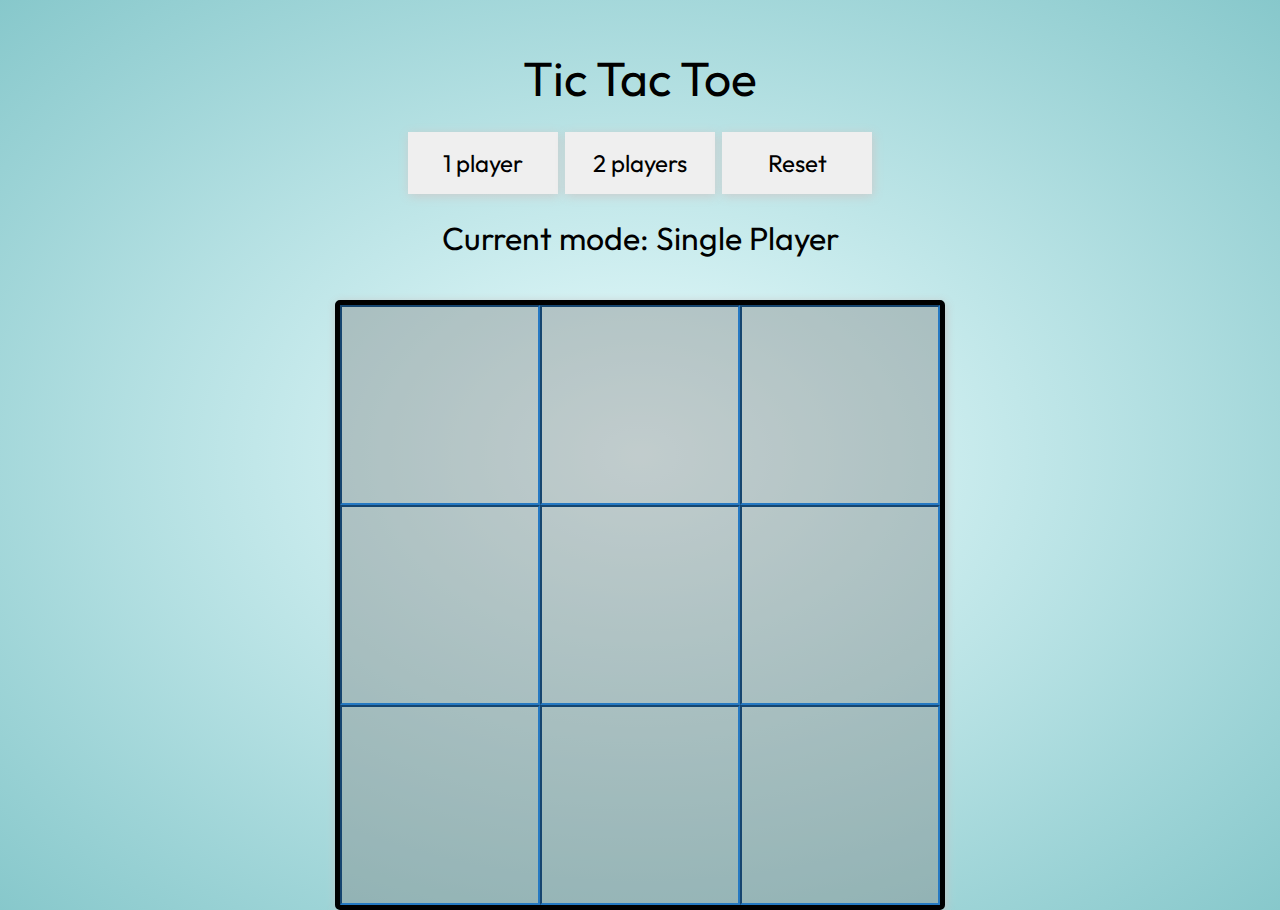
<file: index.html>
<!DOCTYPE html>
<html lang="en">
<head>
    <meta charset="UTF-8">
    <meta name="viewport" content="width=device-width, initial-scale=1.0">
    <link rel="stylesheet" href="css/styles.css">
    <link rel="preconnect" href="https://fonts.googleapis.com">
    <link rel="preconnect" href="https://fonts.gstatic.com" crossorigin>
    <link href="https://fonts.googleapis.com/css2?family=Outfit&display=swap" rel="stylesheet">
    <script defer src="js/script.js"></script>
    <title>Tic Tac Toe</title>
</head>
<body>
    <header>Tic Tac Toe</header>
    <div id="settings">
        <button id="singlePlayerButton">1 player</button>
        <button id="multiplayerButton">2 players</button>
        <button id="resetButton">Reset</button>
    </div>
    <div id="gameInfo">
        <p id="mode">Current mode: </p>
        <p id="winner"></p>
    </div>
    <main>
        <div id="gameBoard">

        </div>
    </main>    
</body>
</html>
</file>
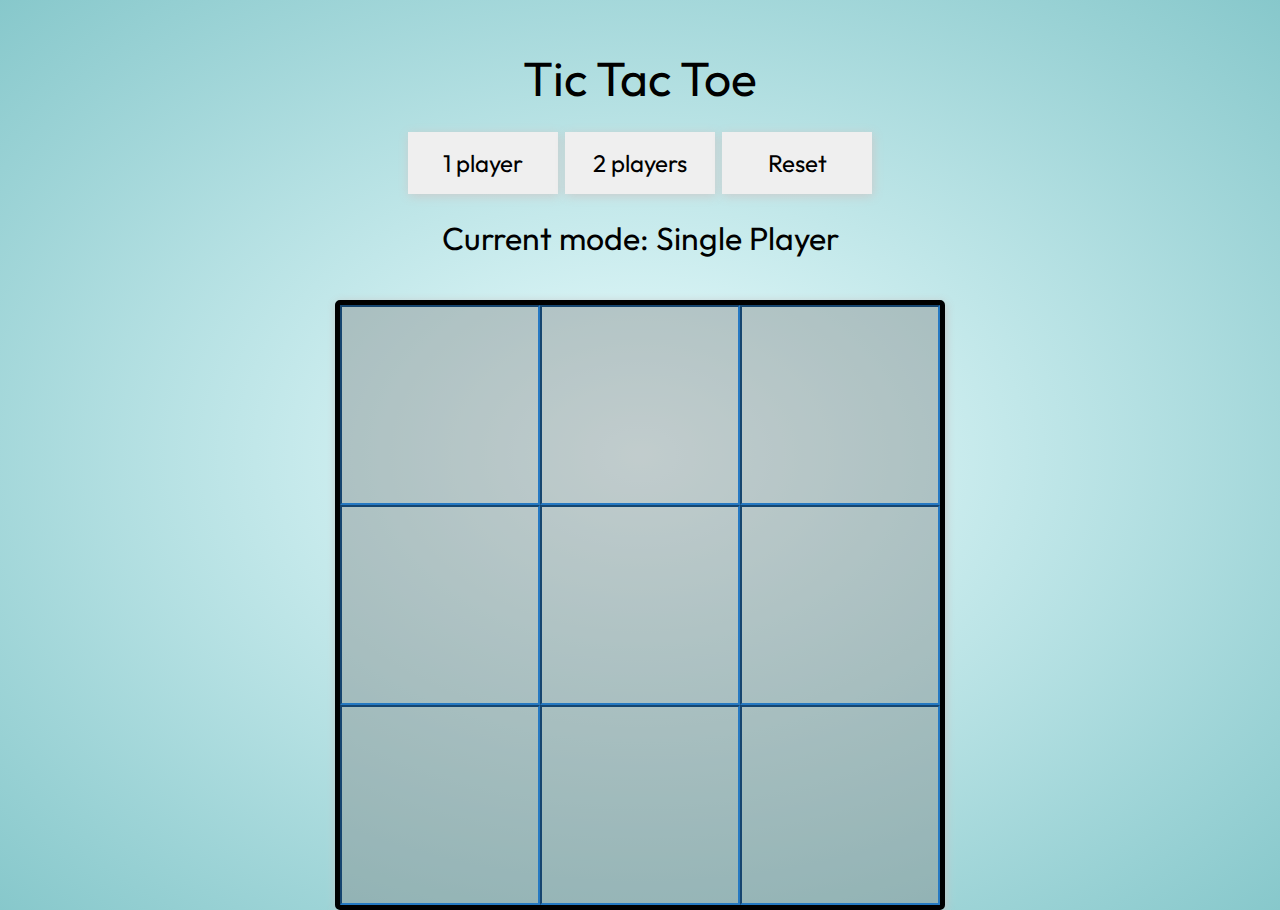
<file: html/index.html>
<!DOCTYPE html>
<html lang="en">
<head>
    <meta charset="UTF-8">
    <meta name="viewport" content="width=device-width, initial-scale=1.0">
    <link rel="stylesheet" href="../css/styles.css">
    <link rel="preconnect" href="https://fonts.googleapis.com">
    <link rel="preconnect" href="https://fonts.gstatic.com" crossorigin>
    <link href="https://fonts.googleapis.com/css2?family=Outfit&display=swap" rel="stylesheet">
    <script defer src="../js/script.js"></script>
    <title>Tic Tac Toe</title>
</head>
<body>
    <header>Tic Tac Toe</header>
    <div id="settings">
        <button id="singlePlayerButton">1 player</button>
        <button id="multiplayerButton">2 players</button>
        <button id="resetButton">Reset</button>
    </div>
    <div id="gameInfo">
        <p id="mode">Current mode: </p>
        <p id="winner"></p>
    </div>
    <main>
        <div id="gameBoard">

        </div>
    </main>    
</body>
</html>
</file>
<file: css/styles.css>
* {
    font-family: 'Outfit',sans-serif;
    box-sizing: border-box;
    padding: 0;
    margin: 0;
}

body {
    min-height: 100vh;
    display: flex;
    flex-direction: column;
    background: radial-gradient(#ecfeff,#008a9178);
}

header {
    font-size: 3rem;
    text-align: center;
    padding-top: 3rem;
}

#settings, #gameInfo {
    padding: 1.5rem;
    margin: 0 auto;
    font-size: 2rem;
    text-align: center;
}

button {
    font-size: 1.5rem;
    padding: 1rem;
    width: 150px;
    border: none;
    box-shadow: 1px 2px 10px rgb(203, 203, 203);
}

button:hover {
    color: rgb(0, 64, 255);
}

#gameInfo {
    padding-top: 0;
}


#winner {
    height: 18.4px;
}

main {
    flex: 1;
    display: flex;
    justify-content: center;
    align-items: center;
}

 #gameBoard {
    border: 5px solid black;
    border-radius: 5px;
    display: grid;
    grid-template-columns: repeat(3, 200px);
    grid-template-rows: repeat(3, 200px);
    justify-content: center;
    background-color: rgba(128, 128, 128, 0.392);
    box-shadow: 1px 2px 10px rgb(197, 197, 197);
 }

 .cell {
    border: 2px inset rgba(37, 121, 195, 0.991);
    font-size: 10rem;
    text-align: center;
 }

 .cell:hover {
    background-color: rgba(128, 128, 128, 0.655);
 }

@media only screen and (max-width: 600px) {
    #gameBoard {
        grid-template-columns: repeat(3, 100px);
        grid-template-rows: repeat(3, 100px);
    }

    .cell {
        font-size: 5rem;
    }

    #settings, #gameInfo {
        font-size: 1.5rem;
    }

    button {
        font-size: 1rem;
        width: 100px;
    }
}
</file>
